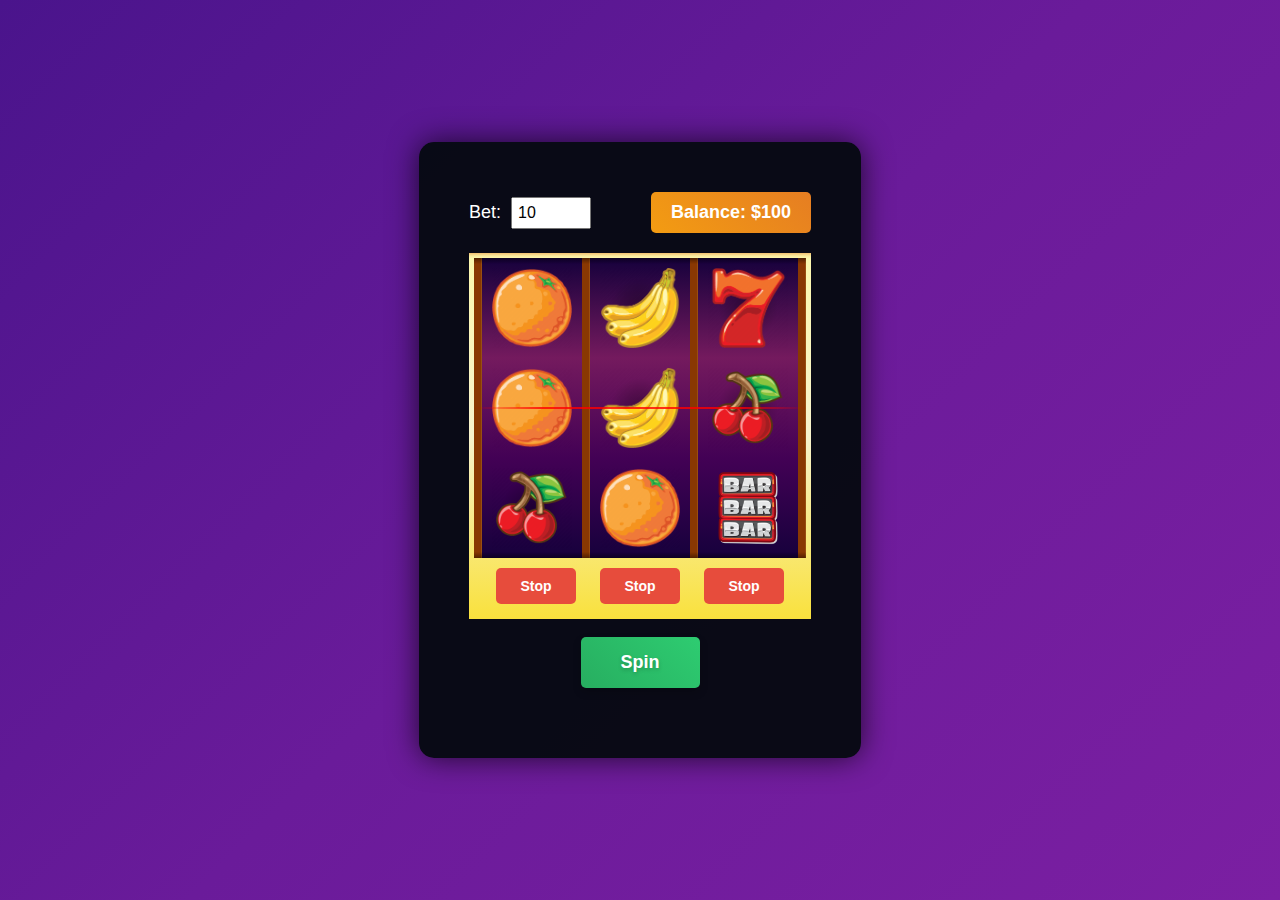
<file: index.html>
<!DOCTYPE html>
<html lang="en">
<head>
    <meta charset="UTF-8">
    <title>Sloty</title>
    <style>
        /*
 * Optimized CSS for smooth slot machine performance
 * Removed heavy background animations and effects
 */

* {
    box-sizing: border-box;
}

:root {
    --item-height: 100px;
}

body {
    margin: 0;
    font-family: Arial, sans-serif;
    min-height: 100vh;
    display: flex;
    justify-content: center;
    align-items: center;
    background: linear-gradient(135deg, #4a148c 0%, #6a1b9a 50%, #7b1fa2 100%);
    position: relative;
    overflow: hidden;
}

/*
 * Game info panel
 */
.game-info {
    display: flex;
    justify-content: space-between;
    align-items: center;
    margin-bottom: 20px;
    color: white;
    font-size: 18px;
}

.bet-controls {
    display: flex;
    align-items: center;
    gap: 10px;
}

.bet-controls label {
    color: white;
}

.bet-controls input {
    width: 80px;
    padding: 5px;
    font-size: 16px;
}

.balance {
    background: linear-gradient(45deg, #f39c12, #e67e22);
    padding: 10px 20px;
    border-radius: 5px;
    font-weight: bold;
    color: white;
}

/*
 * Buttons
 */
.start-button {
    display: block;
    margin: 1em auto;
    padding: 15px 40px;
    background: linear-gradient(45deg, #27ae60, #2ecc71);
    color: white;
    border: none;
    border-radius: 5px;
    font-size: 18px;
    font-weight: bold;
    cursor: pointer;
    transition: all 0.2s ease;
    box-shadow: 0 4px 8px rgba(0, 0, 0, 0.2);
    text-shadow: 0 2px 4px rgba(0, 0, 0, 0.2);
}

.start-button:hover:not(:disabled) {
    background: linear-gradient(45deg, #2ecc71, #27ae60);
    transform: translateY(-2px);
    box-shadow: 0 6px 12px rgba(0, 0, 0, 0.3);
}

.start-button:disabled {
    background: #7f8c8d;
    cursor: not-allowed;
    transform: none;
    box-shadow: 0 2px 4px rgba(0, 0, 0, 0.1);
}

.reel-controls {
    display: flex;
    justify-content: space-around;
    padding: 10px;
}

.reel-buttons {
    display: flex;
    flex-direction: column;
    gap: 5px;
}

.reel-button {
    padding: 10px 15px;
    min-width: 80px;
    background-color: #e74c3c;
    color: white;
    border: none;
    border-radius: 5px;
    font-size: 14px;
    cursor: pointer;
    font-weight: bold;
    transition: all 0.2s ease;
}

.reel-button:hover:not(:disabled) {
    background-color: #c0392b;
    transform: translateY(-2px);
}

.reel-button:disabled {
    background-color: #7f8c8d;
    cursor: not-allowed;
    transform: none;
}

/*
 * Payline indicator - simplified
 */
.payline {
    position: absolute;
    top: 50%;
    left: 0;
    right: 0;
    height: 2px;
    background: linear-gradient(90deg, 
        rgba(255,0,0,0) 0%,
        rgba(255,0,0,0.8) 20%,
        rgba(255,0,0,0.8) 80%,
        rgba(255,0,0,0) 100%
    );
    transform: translateY(-1px);
    z-index: 15;
}

/*
 * Win message - simplified
 */
.win-message {
    position: fixed;
    top: 5%;
    left: 50%;
    transform: translate(-50%, -50%);
    background: linear-gradient(45deg, #f1c40f, #f39c12);
    color: #2c3e50;
    padding: 20px 40px;
    border-radius: 10px;
    font-size: 24px;
    font-weight: bold;
    z-index: 1000;
    box-shadow: 0 4px 20px rgba(0, 0, 0, 0.3);
    display: none;
    max-width: 90vw;
    text-align: center;
}
/*
 * Main container - simplified
 */
#container {
    background-color: rgba(4, 9, 15, 0.95);
    padding: 50px;
    position: relative;
    width: fit-content;
    margin: auto;
    border-radius: 15px;
    box-shadow: 0 0 30px rgba(0, 0, 0, 0.7);
}

/*
 * Window styling - optimized
 */
.window {
    position: relative;
    overflow: hidden;
    height: calc(3 * var(--item-height));
}

.window::before {
    content: "";
    position: absolute;
    top: 0;
    left: 0;
    width: 100%;
    height: 6px;
    background: linear-gradient(to bottom, rgba(0, 0, 0, 0.4), transparent);
    z-index: 10;
}

.window::after {
    content: "";
    position: absolute;
    bottom: 0;
    left: 0;
    width: 100%;
    height: 6px;
    background: linear-gradient(to bottom, transparent, rgba(0, 0, 0, 0.4));
    z-index: 10;
}

.window-border {
    padding: 5px;
    background: linear-gradient(to bottom, #fcf8ad, #f8f3cd, #f9e13d);
    box-shadow: 0 6px 4px -5px #eca654 inset;
    position: relative;
    z-index: 1;
}

.window-border-container {
    position: relative;
    margin-bottom: 20px;
}

/*
 * Reels and icon styling - performance optimized
 */
.icon {
    width: 80px;
    height: var(--item-height);
    display: block;
    position: relative;
}

.outer-col {
    overflow-y: hidden;
    width: 100px;
    float: left;
    background: linear-gradient(to bottom, #16013c, #741a5e, #430155, #16013c);
    height: calc(var(--item-height) * 3);
}

.outer-spacer {
    width: 8px;
    height: 100%;
    float: left;
    border-right: 1px solid rgba(247, 206, 108, 0.15);
    background-color: #893802;
}

.col {
    padding: 0 10px;
    will-change: transform;
    transform: translateY(calc(-100% + var(--item-height) * 3));
    /* Optimized for hardware acceleration */
    backface-visibility: hidden;
    -webkit-backface-visibility: hidden;
    perspective: 1000px;
    -webkit-perspective: 1000px;
}

.col img {
    width: 100%;
    height: auto;
    margin: 10px 0;
    position: relative;
    z-index: 3;
    /* Optimize images for animation */
    image-rendering: -webkit-optimize-contrast;
    image-rendering: crisp-edges;
}

/* Simplified shadow effect - much lighter on performance */
.col .icon::after {
    content: "";
    position: absolute;
    top: 50%;
    left: 50%;
    width: 60px;
    height: 60px;
    background: radial-gradient(circle, rgba(0,0,0,0.3) 0%, transparent 70%);
    transform: translate(-50%, -50%);
    z-index: 2;
    border-radius: 50%;
}
    </style>
    <script defer>
        // Reel configurations based on the specification
const REEL_CONFIGS = {
    reel1: [
        'cherry', 'banana', 'cherry', 'orange', 'orange', 'orange', 'lucky_seven',
        'banana', 'watermelon', 'watermelon', 'tripple_bar', 'tripple_bar', 'tripple_bar',
        'cherry', 'cherry', 'watermelon', 'banana', 'banana', 'banana', 'orange', 'orange'
    ],
    reel2: [
        'orange', 'orange', 'orange', 'lucky_seven', 'cherry', 'banana', 'cherry',
        'orange', 'orange', 'lucky_seven', 'watermelon', 'watermelon', 'banana',
        'tripple_bar', 'tripple_bar', 'orange', 'cherry', 'cherry', 'banana', 'banana', 'banana'
    ],
    reel3: [
        'tripple_bar', 'banana', 'banana', 'orange', 'orange', 'orange', 'cherry',
        'banana', 'cherry', 'tripple_bar', 'orange', 'orange', 'watermelon',
        'banana', 'banana', 'orange', 'watermelon', 'tripple_bar', 'cherry', 'lucky_seven', 'cherry'
    ]
};

// Timing configuration
const REEL_STOP_INTERVAL = 3000; // 3 seconds between reel stops
const REEL_STOP_TIMES = [3000, 6000, 9000]; // Auto-stop times for each reel
const SPIN_SPEED = 25; // Constant spin speed
const SNAP_DURATION = 200; // Snap animation duration in ms
const INITIAL_SPIN_SPEED = 25; // Initial spin speed

/**
 * Win payout table
 */
const PAYOUTS = {
    cherry: { 1: 2, 2: 5, 3: 7 },
    banana: { 3: 10 },
    watermelon: { 3: 20 },
    tripple_bar: { 3: 40 },
    lucky_seven: { 3: 100 },
    other: { 3: 5 }
};

var cols;
var stopButtons = [];
var gameState = {
    balance: 100,
    isSpinning: false,
    spinStartTime: 0,
    reels: []
};
var animationId = null;

window.addEventListener('DOMContentLoaded', function(event) {
    cols = document.querySelectorAll('.col');
    
    // Initialize physics state for each reel
    for (let i = 0; i < cols.length; i++) {
        gameState.reels.push({
            position: 0,
            stopped: false,
            stopTime: null, // When this reel should stop
            isSnapping: false,
            element: cols[i], // Cache the DOM element
            canBeStoppedManually: false,
            reel_speed: INITIAL_SPIN_SPEED + 0.1 * INITIAL_SPIN_SPEED
        });
    }

    setInitialItems();
    initalizeStopButtons();
    updateBalance();
    
    // Add CSS optimization
    cols.forEach(col => {
        col.style.transition = 'none';
        col.style.willChange = 'transform';
    });
});

function setInitialItems() {
    for (let i = 0; i < cols.length; ++i) {
        let col = cols[i];
        const reelConfig = REEL_CONFIGS[`reel${i + 1}`];
        let elms = '';

        // Create 4 repetitions for smooth wrapping
        for (let rep = 0; rep < 4; rep++) {
            for (let x = 0; x < reelConfig.length; x++) {
                let icon = reelConfig[x];
                let item = '<div class="icon" data-item="' + icon + '"><img src="items/' + icon + '.png"></div>';
                elms += item;
            }
        }

        col.innerHTML = elms;
        gameState.reels[i].position = reelConfig.length * 100 * 2; // Start in middle section
    }
    
    updateReelPositions();
}

/**
 * Start spinning with predictable timing
 */
function spin(elem) {
    if (gameState.isSpinning) return;
    
    // Check bet amount
    const betAmount = parseInt(document.getElementById('betAmount').value);
    if (betAmount > gameState.balance || betAmount < 1) {
        alert('Invalid bet amount!');
        return;
    }
    
    // Deduct bet
    gameState.balance -= betAmount;
    updateBalance();
    
    // Disable spin button
    elem.setAttribute('disabled', true);
    gameState.isSpinning = true;
    gameState.spinStartTime = performance.now();

    // Reset all reels
    gameState.reels.forEach((reel, i) => {
        reel.stopped = false;
        reel.stopTime = null;
        reel.isSnapping = false;
        reel.canBeStoppedManually = (i === 0); // Only first reel can be stopped initially
        reel.element.style.transition = 'none';
    });

    // Set auto-stop times
    gameState.reels[0].stopTime = gameState.spinStartTime + REEL_STOP_TIMES[0];
    gameState.reels[1].stopTime = gameState.spinStartTime + REEL_STOP_TIMES[1];
    gameState.reels[2].stopTime = gameState.spinStartTime + REEL_STOP_TIMES[2];

    updateStopButtonStates();
    
    // Start animation
    animationId = requestAnimationFrame(animateReels);
}

/**
 * Main animation loop with predictable timing
 */
function animateReels() {
    const now = performance.now();
    let allStopped = true;

    for (let i = 0; i < gameState.reels.length; i++) {
        const reel = gameState.reels[i];

        if (!reel.stopped && !reel.isSnapping) {
            allStopped = false;

            // Check if it's time to stop this reel
            if (now >= reel.stopTime) {
                stopReelSmooth(i);
            } else {
                // Calculate current speed using gradual deceleration
                const totalTime = REEL_STOP_TIMES[i]; // Total time for this reel
                const elapsedTime = now - gameState.spinStartTime;
                const timeLeft = totalTime - elapsedTime;
                
                // Apply your equation: v_initial * (time_left / total_time)
                const currentSpeed = reel.reel_speed;
                
                reel.position -= currentSpeed;
            }
        }
    }

    updateReelPositions();

    if (allStopped) {
        // Game finished
        gameState.isSpinning = false;
        document.querySelector('.start-button').removeAttribute('disabled');
        
        // Reset all stop buttons
        stopButtons.forEach(btn => {
            btn.removeAttribute('disabled');
            btn.classList.remove('disabled-button');
        });

        setTimeout(() => {
            checkWinConditions();
        }, 200);
    } else {
        animationId = requestAnimationFrame(animateReels);
    }
}

/**
 * Smoothly stop a reel with snap-to-symbol
 */
function stopReelSmooth(reelIndex) {
    const reel = gameState.reels[reelIndex];
    if (reel.stopped || reel.isSnapping) return;

    reel.isSnapping = true;
    
    // Disable THIS reel's button immediately since it's stopping
    reel.canBeStoppedManually = false;
    
    // Enable next reel's stop button immediately (no delay!)
    if (reelIndex < gameState.reels.length - 1) {
        gameState.reels[reelIndex + 1].canBeStoppedManually = true;
    }
    
    // Update button states for both changes
    updateStopButtonStates();
    
    // Find nearest symbol position
    const reelConfig = REEL_CONFIGS[`reel${reelIndex + 1}`];
    const itemHeight = 100;
    const symbolIndex = Math.round(reel.position / itemHeight);
    const targetPosition = symbolIndex * itemHeight;
    
    // Smooth snap animation
    const startPos = reel.position;
    const distance = targetPosition - startPos;
    const startTime = performance.now();
    
    function snapAnimation(time) {
        let progress = Math.min(1, (time - startTime) / SNAP_DURATION);
        // Smooth easing out
        progress = 1 - Math.pow(1 - progress, 3);
        
        reel.position = startPos + distance * progress;
        updateSingleReelPosition(reelIndex);
        
        if (progress < 1) {
            requestAnimationFrame(snapAnimation);
        } else {
            // Reel fully stopped
            reel.stopped = true;
            reel.isSnapping = false;
        }
    }
    
    requestAnimationFrame(snapAnimation);
}

/**
 * Update stop button states based on game rules
 */
function updateStopButtonStates() {
    stopButtons.forEach((button, i) => {
        if (gameState.reels[i].canBeStoppedManually && !gameState.reels[i].stopped) {
            button.removeAttribute('disabled');
            button.classList.remove('disabled-button');
        } else {
            button.setAttribute('disabled', true);
            button.classList.add('disabled-button');
        }
    });
}

/**
 * Manual stop function - called when user presses stop button
 */
function stopReel(reelIndex) {
    if (!gameState.isSpinning || gameState.reels[reelIndex].stopped || !gameState.reels[reelIndex].canBeStoppedManually) {
        return;
    }
    
    const now = performance.now();
    
    // Stop this reel immediately
    gameState.reels[reelIndex].stopTime = now;
    
    // Update stop times for remaining reels (3 seconds from now)
    for (let i = reelIndex + 1; i < gameState.reels.length; i++) {
        if (!gameState.reels[i].stopped) {
            gameState.reels[i].stopTime = now + (REEL_STOP_INTERVAL * (i - reelIndex));
        }
    }
    
    // Disable this button immediately
    gameState.reels[reelIndex].canBeStoppedManually = false;
    updateStopButtonStates();
}

/**
 * Hardware-accelerated position updates
 */
function updateReelPositions() {
    for (let i = 0; i < cols.length; i++) {
        updateSingleReelPosition(i);
    }
}

function updateSingleReelPosition(i) {
    const reel = gameState.reels[i];
    const reelConfig = REEL_CONFIGS[`reel${i + 1}`];
    const sectionHeight = reelConfig.length * 100;
    
    let position = reel.position;
    
    // Handle smooth wrapping
    position = position % (sectionHeight * 4);
    if (position < 0) position += sectionHeight * 4;
    
    // Keep in visible range
    if (position < sectionHeight) {
        position += sectionHeight * 2;
        reel.position = position;
    } else if (position >= sectionHeight * 3) {
        position -= sectionHeight * 2;
        reel.position = position;
    }

    const translateY = -position + (2 * 100);
    reel.element.style.transform = `translate3d(0, ${translateY}px, 0)`;
}

/**
 * Get symbols on payline
 */
function getCurrentPaylineSymbols() {
    const symbols = [];
    
    for (let i = 0; i < 3; i++) {
        const reel = gameState.reels[i];
        const reelConfig = REEL_CONFIGS[`reel${i + 1}`];
        
        const sectionHeight = reelConfig.length * 100;
        const normalizedPosition = ((reel.position % sectionHeight) + sectionHeight) % sectionHeight;
        const middleIndex = Math.round(normalizedPosition / 100);
        
        const actualIndex = (middleIndex - 1 + reelConfig.length) % reelConfig.length;
        const symbolName = reelConfig[actualIndex];
        symbols.push(symbolName);
    }
    
    return symbols;
}

/**
 * Check win conditions and update balance
 */
function checkWinConditions() {
    const symbols = getCurrentPaylineSymbols();
    const betAmount = parseInt(document.getElementById('betAmount').value);
    let winAmount = 0;
    let winMessage = '';
    
    // Count cherries anywhere
    const cherryCount = symbols.filter(s => s === 'cherry').length;
    
    // Check for cherry wins
    if (cherryCount > 0) {
        winAmount = PAYOUTS.cherry[cherryCount] || PAYOUTS.cherry[3];
        winMessage = `${cherryCount} Cherry${cherryCount > 1 ? 'ies' : ''} - You win ${winAmount} credits!`;
    }
    
    // Check for three of a kind
    if (symbols[0] === symbols[1] && symbols[1] === symbols[2]) {
        const symbol = symbols[0];
        if (symbol === 'cherry') {
            // Already handled above
        } else if (symbol === 'orange') {
            winAmount = 5;
            winMessage = '3 Oranges - You win 5 credits!';
        } else if (symbol === 'banana') {
            winAmount = 10;
            winMessage = '3 Bananas - You win 10 credits!';
        } else if (symbol === 'watermelon') {
            winAmount = 20;
            winMessage = '3 Watermelons - You win 20 credits!';
        } else if (symbol === 'tripple_bar') {
            winAmount = 40;
            winMessage = '3 Triple Bars - You win 40 credits!';
        } else if (symbol === 'lucky_seven') {
            winAmount = 100;
            winMessage = '3 Sevens - You win 100 credits!';
        }
    }
    
    winAmount = Math.floor(winAmount * (betAmount / 5));
    
    if (winAmount > 0) {
        gameState.balance += winAmount;
        updateBalance();
        showWinMessage(winMessage);
    }
}

function updateBalance() {
    document.getElementById('balance').textContent = gameState.balance;
}

function showWinMessage(message) {
    const winMessageElement = document.getElementById('winMessage');
    if (winMessageElement) {
        winMessageElement.textContent = message;
        winMessageElement.style.display = 'block';
       
        setTimeout(() => {
            winMessageElement.style.display = 'none';
        }, 1500);
    }
}

function initalizeStopButtons() {
    for(var i = 1; i <= cols.length; i++) {
        const button = document.getElementById('sp' + i);
        stopButtons.push(button);
        
        button.addEventListener('click', (function(reelIndex) {
            return function() {
                stopReel(reelIndex);
            }
        })(i - 1));
    }
}
    </script>
</head>
<body>

<div id="container">
    <!-- Game Info Panel -->
    <!-- shows bet controls and balance -->
    <div class="game-info">
        <div class="bet-controls">
            <label for="betAmount">Bet:</label>
            <input type="number" id="betAmount" min="1" max="100" value="10">
        </div>
        <div class="balance">Balance: $<span id="balance">100</span></div>
    </div>

    <div class="window-border-container">
        <div class="window-border">
            <div class="window">
                <!-- payline indicates the visible middle row -->
                <div class="payline"></div>
                <div class="outer-spacer"></div>

                <!-- each outer-col contains one reel (col) -->
                <div class="outer-col">
                    <div class="col"></div>
                </div>
                <div class="outer-spacer"></div>
                <div class="outer-col">
                    <div class="col"></div>
                </div>
                <div class="outer-spacer"></div>
                <div class="outer-col">
                    <div class="col"></div>
                </div>
                <div class="outer-spacer"></div>
            </div>

        <!-- stop buttons for each reel -->
        <div class="reel-controls">
            <div class="reel-buttons">
                <button id="sp1" class="reel-button">Stop</button>
            </div>
            <div class="reel-buttons">
                <button id="sp2" class="reel-button">Stop</button>
            </div>
            <div class="reel-buttons">
                <button id="sp3" class="reel-button">Stop</button>
            </div>
        </div>
    </div>

    <!-- main spin control -->
    <input type="button" onclick="spin(this)" class="start-button" value="Spin"/>
    
    <!-- shows win text briefly -->
    <div class="win-message" id="winMessage"></div>
</div>

</body>
</html>
</file>
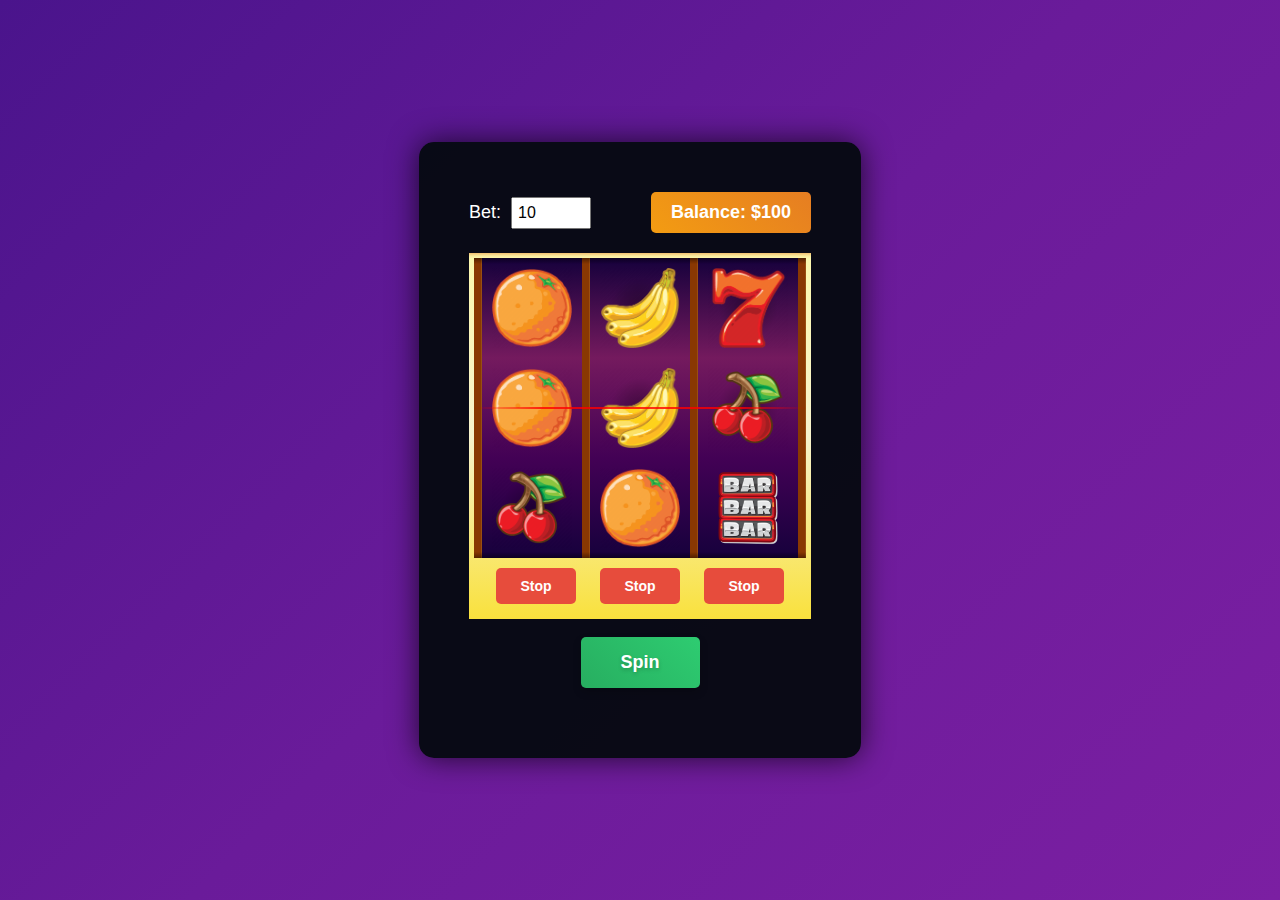
<file: index3.html>
<!DOCTYPE html>
<html lang="en">
<head>
    <meta charset="UTF-8">
    <title>Sloty</title>
    <style>
        /*
 * Optimized CSS for smooth slot machine performance
 * Removed heavy background animations and effects
 */

* {
    box-sizing: border-box;
}

:root {
    --item-height: 100px;
}

body {
    margin: 0;
    font-family: Arial, sans-serif;
    min-height: 100vh;
    display: flex;
    justify-content: center;
    align-items: center;
    background: linear-gradient(135deg, #4a148c 0%, #6a1b9a 50%, #7b1fa2 100%);
    position: relative;
    overflow: hidden;
}

/*
 * Game info panel
 */
.game-info {
    display: flex;
    justify-content: space-between;
    align-items: center;
    margin-bottom: 20px;
    color: white;
    font-size: 18px;
}

.bet-controls {
    display: flex;
    align-items: center;
    gap: 10px;
}

.bet-controls label {
    color: white;
}

.bet-controls input {
    width: 80px;
    padding: 5px;
    font-size: 16px;
}

.balance {
    background: linear-gradient(45deg, #f39c12, #e67e22);
    padding: 10px 20px;
    border-radius: 5px;
    font-weight: bold;
    color: white;
}

/*
 * Buttons
 */
.start-button {
    display: block;
    margin: 1em auto;
    padding: 15px 40px;
    background: linear-gradient(45deg, #27ae60, #2ecc71);
    color: white;
    border: none;
    border-radius: 5px;
    font-size: 18px;
    font-weight: bold;
    cursor: pointer;
    transition: all 0.2s ease;
    box-shadow: 0 4px 8px rgba(0, 0, 0, 0.2);
    text-shadow: 0 2px 4px rgba(0, 0, 0, 0.2);
}

.start-button:hover:not(:disabled) {
    background: linear-gradient(45deg, #2ecc71, #27ae60);
    transform: translateY(-2px);
    box-shadow: 0 6px 12px rgba(0, 0, 0, 0.3);
}

.start-button:disabled {
    background: #7f8c8d;
    cursor: not-allowed;
    transform: none;
    box-shadow: 0 2px 4px rgba(0, 0, 0, 0.1);
}

.reel-controls {
    display: flex;
    justify-content: space-around;
    padding: 10px;
}

.reel-buttons {
    display: flex;
    flex-direction: column;
    gap: 5px;
}

.reel-button {
    padding: 10px 15px;
    min-width: 80px;
    background-color: #e74c3c;
    color: white;
    border: none;
    border-radius: 5px;
    font-size: 14px;
    cursor: pointer;
    font-weight: bold;
    transition: all 0.2s ease;
}

.reel-button:hover:not(:disabled) {
    background-color: #c0392b;
    transform: translateY(-2px);
}

.reel-button:disabled {
    background-color: #7f8c8d;
    cursor: not-allowed;
    transform: none;
}

/*
 * Payline indicator - simplified
 */
.payline {
    position: absolute;
    top: 50%;
    left: 0;
    right: 0;
    height: 2px;
    background: linear-gradient(90deg, 
        rgba(255,0,0,0) 0%,
        rgba(255,0,0,0.8) 20%,
        rgba(255,0,0,0.8) 80%,
        rgba(255,0,0,0) 100%
    );
    transform: translateY(-1px);
    z-index: 15;
}

/*
 * Win message - simplified
 */
.win-message {
    position: fixed;
    top: 5%;
    left: 50%;
    transform: translate(-50%, -50%);
    background: linear-gradient(45deg, #f1c40f, #f39c12);
    color: #2c3e50;
    padding: 20px 40px;
    border-radius: 10px;
    font-size: 24px;
    font-weight: bold;
    z-index: 1000;
    box-shadow: 0 4px 20px rgba(0, 0, 0, 0.3);
    display: none;
    max-width: 90vw;
    text-align: center;
}
/*
 * Main container - simplified
 */
#container {
    background-color: rgba(4, 9, 15, 0.95);
    padding: 50px;
    position: relative;
    width: fit-content;
    margin: auto;
    border-radius: 15px;
    box-shadow: 0 0 30px rgba(0, 0, 0, 0.7);
}

/*
 * Window styling - optimized
 */
.window {
    position: relative;
    overflow: hidden;
    height: calc(3 * var(--item-height));
}

.window::before {
    content: "";
    position: absolute;
    top: 0;
    left: 0;
    width: 100%;
    height: 6px;
    background: linear-gradient(to bottom, rgba(0, 0, 0, 0.4), transparent);
    z-index: 10;
}

.window::after {
    content: "";
    position: absolute;
    bottom: 0;
    left: 0;
    width: 100%;
    height: 6px;
    background: linear-gradient(to bottom, transparent, rgba(0, 0, 0, 0.4));
    z-index: 10;
}

.window-border {
    padding: 5px;
    background: linear-gradient(to bottom, #fcf8ad, #f8f3cd, #f9e13d);
    box-shadow: 0 6px 4px -5px #eca654 inset;
    position: relative;
    z-index: 1;
}

.window-border-container {
    position: relative;
    margin-bottom: 20px;
}

/*
 * Reels and icon styling - performance optimized
 */
.icon {
    width: 80px;
    height: var(--item-height);
    display: block;
    position: relative;
}

.outer-col {
    overflow-y: hidden;
    width: 100px;
    float: left;
    background: linear-gradient(to bottom, #16013c, #741a5e, #430155, #16013c);
    height: calc(var(--item-height) * 3);
}

.outer-spacer {
    width: 8px;
    height: 100%;
    float: left;
    border-right: 1px solid rgba(247, 206, 108, 0.15);
    background-color: #893802;
}

.col {
    padding: 0 10px;
    will-change: transform;
    transform: translateY(calc(-100% + var(--item-height) * 3));
    /* Optimized for hardware acceleration */
    backface-visibility: hidden;
    -webkit-backface-visibility: hidden;
    perspective: 1000px;
    -webkit-perspective: 1000px;
}

.col img {
    width: 100%;
    height: auto;
    margin: 10px 0;
    position: relative;
    z-index: 3;
    /* Optimize images for animation */
    image-rendering: -webkit-optimize-contrast;
    image-rendering: crisp-edges;
}

/* Simplified shadow effect - much lighter on performance */
.col .icon::after {
    content: "";
    position: absolute;
    top: 50%;
    left: 50%;
    width: 60px;
    height: 60px;
    background: radial-gradient(circle, rgba(0,0,0,0.3) 0%, transparent 70%);
    transform: translate(-50%, -50%);
    z-index: 2;
    border-radius: 50%;
}
    </style>
    <script defer>
        // Simple Sound Manager using Web Audio API (no external files)
        const Sound = (() => {
            let ctx = null;
            const ensureCtx = () => {
                if (!ctx) ctx = new (window.AudioContext || window.webkitAudioContext)();
                if (ctx.state === 'suspended') ctx.resume();
                return ctx;
            };

            const playTone = ({ freq = 440, type = 'sine', duration = 120, gain = 0.05, startFreq, endFreq }) => {
                const ac = ensureCtx();
                const osc = ac.createOscillator();
                const g = ac.createGain();
                osc.type = type;
                const now = ac.currentTime;
                if (startFreq && endFreq) {
                    osc.frequency.setValueAtTime(startFreq, now);
                    // Use an exponential ramp for a pleasing glide
                    const endTime = now + duration / 1000;
                    osc.frequency.exponentialRampToValueAtTime(Math.max(1, endFreq), endTime);
                } else {
                    osc.frequency.setValueAtTime(freq, now);
                }
                g.gain.setValueAtTime(Math.max(0.0005, gain), now);
                // Quick decay envelope
                g.gain.exponentialRampToValueAtTime(0.0001, now + duration / 1000);
                osc.connect(g);
                g.connect(ac.destination);
                osc.start(now);
                osc.stop(now + duration / 1000 + 0.02);
            };

            const playSpinStart = () => {
                // Short whoosh: downward sawtooth glide
                playTone({ type: 'sawtooth', startFreq: 900, endFreq: 220, duration: 280, gain: 0.06 });
            };

            const playReelStop = () => {
                // Snappy tick
                playTone({ type: 'square', freq: 650, duration: 70, gain: 0.05 });
            };

            const playWin = () => {
                // Quick triumphant arpeggio
                const ac = ensureCtx();
                const notes = [523.25, 659.25, 783.99]; // C5, E5, G5
                const start = ac.currentTime;
                notes.forEach((f, i) => {
                    setTimeout(() => playTone({ type: 'triangle', freq: f, duration: 140, gain: 0.05 }), i * 90);
                });
            };

            const playLose = () => {
                // Soft thud
                playTone({ type: 'sine', freq: 140, duration: 160, gain: 0.04 });
            };

            return { playSpinStart, playReelStop, playWin, playLose, _ensureCtx: ensureCtx };
        })();
        // Reel configurations based on the specification
const REEL_CONFIGS = {
    reel1: [
        'cherry', 'banana', 'cherry', 'orange', 'orange', 'orange', 'lucky_seven',
        'banana', 'watermelon', 'watermelon', 'tripple_bar', 'tripple_bar', 'tripple_bar',
        'cherry', 'cherry', 'watermelon', 'banana', 'banana', 'banana', 'orange', 'orange'
    ],
    reel2: [
        'orange', 'orange', 'orange', 'lucky_seven', 'cherry', 'banana', 'cherry',
        'orange', 'orange', 'lucky_seven', 'watermelon', 'watermelon', 'banana',
        'tripple_bar', 'tripple_bar', 'orange', 'cherry', 'cherry', 'banana', 'banana', 'banana'
    ],
    reel3: [
        'tripple_bar', 'banana', 'banana', 'orange', 'orange', 'orange', 'cherry',
        'banana', 'cherry', 'tripple_bar', 'orange', 'orange', 'watermelon',
        'banana', 'banana', 'orange', 'watermelon', 'tripple_bar', 'cherry', 'lucky_seven', 'cherry'
    ]
};

// Timing configuration
const REEL_STOP_INTERVAL = 3000; // 3 seconds between reel stops
const REEL_STOP_TIMES = [3000, 6000, 9000]; // Auto-stop times for each reel
const SPIN_SPEED = 25; // Constant spin speed
const SNAP_DURATION = 200; // Snap animation duration in ms
const INITIAL_SPIN_SPEED = 25; // Initial spin speed

/**
 * Win payout table
 */
const PAYOUTS = {
    cherry: { 1: 2, 2: 5, 3: 7 },
    banana: { 3: 10 },
    watermelon: { 3: 20 },
    tripple_bar: { 3: 40 },
    lucky_seven: { 3: 100 },
    other: { 3: 5 }
};

var cols;
var stopButtons = [];
var gameState = {
    balance: 100,
    isSpinning: false,
    spinStartTime: 0,
    reels: []
};
var animationId = null;

window.addEventListener('DOMContentLoaded', function(event) {
    cols = document.querySelectorAll('.col');
    
    // Initialize physics state for each reel
    for (let i = 0; i < cols.length; i++) {
        gameState.reels.push({
            position: 0,
            stopped: false,
            stopTime: null, // When this reel should stop
            isSnapping: false,
            element: cols[i], // Cache the DOM element
            canBeStoppedManually: false,
            reel_speed: INITIAL_SPIN_SPEED + 0.1 * INITIAL_SPIN_SPEED
        });
    }

    setInitialItems();
    initalizeStopButtons();
    updateBalance();
    
    // Add CSS optimization
    cols.forEach(col => {
        col.style.transition = 'none';
        col.style.willChange = 'transform';
    });
});

function setInitialItems() {
    for (let i = 0; i < cols.length; ++i) {
        let col = cols[i];
        const reelConfig = REEL_CONFIGS[`reel${i + 1}`];
        let elms = '';

        // Create 4 repetitions for smooth wrapping
        for (let rep = 0; rep < 4; rep++) {
            for (let x = 0; x < reelConfig.length; x++) {
                let icon = reelConfig[x];
                let item = '<div class="icon" data-item="' + icon + '"><img src="items/' + icon + '.png"></div>';
                elms += item;
            }
        }

        col.innerHTML = elms;
        gameState.reels[i].position = reelConfig.length * 100 * 2; // Start in middle section
    }
    
    updateReelPositions();
}

/**
 * Start spinning with predictable timing
 */
function spin(elem) {
    if (gameState.isSpinning) return;
    
    // Check bet amount
    const betAmount = parseInt(document.getElementById('betAmount').value);
    if (betAmount > gameState.balance || betAmount < 1) {
        alert('Invalid bet amount!');
        return;
    }
    
    // Deduct bet
    gameState.balance -= betAmount;
    updateBalance();
    
    // Disable spin button
    elem.setAttribute('disabled', true);
    gameState.isSpinning = true;
    gameState.spinStartTime = performance.now();

    // Reset all reels
    gameState.reels.forEach((reel, i) => {
        reel.stopped = false;
        reel.stopTime = null;
        reel.isSnapping = false;
        reel.canBeStoppedManually = (i === 0); // Only first reel can be stopped initially
        reel.element.style.transition = 'none';
    });

    // Set auto-stop times
    gameState.reels[0].stopTime = gameState.spinStartTime + REEL_STOP_TIMES[0];
    gameState.reels[1].stopTime = gameState.spinStartTime + REEL_STOP_TIMES[1];
    gameState.reels[2].stopTime = gameState.spinStartTime + REEL_STOP_TIMES[2];

    updateStopButtonStates();
    
    // Prime audio on user interaction and play spin sound
    try { Sound._ensureCtx(); Sound.playSpinStart(); } catch (e) {}

    // Start animation
    animationId = requestAnimationFrame(animateReels);
}

/**
 * Main animation loop with predictable timing
 */
function animateReels() {
    const now = performance.now();
    let allStopped = true;

    for (let i = 0; i < gameState.reels.length; i++) {
        const reel = gameState.reels[i];

        if (!reel.stopped && !reel.isSnapping) {
            allStopped = false;

            // Check if it's time to stop this reel
            if (now >= reel.stopTime) {
                stopReelSmooth(i);
            } else {
                // Calculate current speed using gradual deceleration
                const totalTime = REEL_STOP_TIMES[i]; // Total time for this reel
                const elapsedTime = now - gameState.spinStartTime;
                const timeLeft = totalTime - elapsedTime;
                
                // Apply your equation: v_initial * (time_left / total_time)
                const currentSpeed = reel.reel_speed;
                
                reel.position -= currentSpeed;
            }
        }
    }

    updateReelPositions();

    if (allStopped) {
        // Game finished
        gameState.isSpinning = false;
        document.querySelector('.start-button').removeAttribute('disabled');
        
        // Reset all stop buttons
        stopButtons.forEach(btn => {
            btn.removeAttribute('disabled');
            btn.classList.remove('disabled-button');
        });

        setTimeout(() => {
            checkWinConditions();
        }, 200);
    } else {
        animationId = requestAnimationFrame(animateReels);
    }
}

/**
 * Smoothly stop a reel with snap-to-symbol
 */
function stopReelSmooth(reelIndex) {
    const reel = gameState.reels[reelIndex];
    if (reel.stopped || reel.isSnapping) return;

    reel.isSnapping = true;
    
    // Disable THIS reel's button immediately since it's stopping
    reel.canBeStoppedManually = false;
    
    // Enable next reel's stop button immediately (no delay!)
    if (reelIndex < gameState.reels.length - 1) {
        gameState.reels[reelIndex + 1].canBeStoppedManually = true;
    }
    
    // Update button states for both changes
    updateStopButtonStates();
    
    // Find nearest symbol position
    const reelConfig = REEL_CONFIGS[`reel${reelIndex + 1}`];
    const itemHeight = 100;
    const symbolIndex = Math.round(reel.position / itemHeight);
    const targetPosition = symbolIndex * itemHeight;
    
    // Smooth snap animation
    const startPos = reel.position;
    const distance = targetPosition - startPos;
    const startTime = performance.now();
    
    function snapAnimation(time) {
        let progress = Math.min(1, (time - startTime) / SNAP_DURATION);
        // Smooth easing out
        progress = 1 - Math.pow(1 - progress, 3);
        
        reel.position = startPos + distance * progress;
        updateSingleReelPosition(reelIndex);
        
        if (progress < 1) {
            requestAnimationFrame(snapAnimation);
        } else {
            // Reel fully stopped
            reel.stopped = true;
            reel.isSnapping = false;
            // Play reel stop tick
            try { Sound.playReelStop(); } catch (e) {}
        }
    }
    
    requestAnimationFrame(snapAnimation);
}

/**
 * Update stop button states based on game rules
 */
function updateStopButtonStates() {
    stopButtons.forEach((button, i) => {
        if (gameState.reels[i].canBeStoppedManually && !gameState.reels[i].stopped) {
            button.removeAttribute('disabled');
            button.classList.remove('disabled-button');
        } else {
            button.setAttribute('disabled', true);
            button.classList.add('disabled-button');
        }
    });
}

/**
 * Manual stop function - called when user presses stop button
 */
function stopReel(reelIndex) {
    if (!gameState.isSpinning || gameState.reels[reelIndex].stopped || !gameState.reels[reelIndex].canBeStoppedManually) {
        return;
    }
    
    const now = performance.now();
    
    // Stop this reel immediately
    gameState.reels[reelIndex].stopTime = now;
    
    // Update stop times for remaining reels (3 seconds from now)
    for (let i = reelIndex + 1; i < gameState.reels.length; i++) {
        if (!gameState.reels[i].stopped) {
            gameState.reels[i].stopTime = now + (REEL_STOP_INTERVAL * (i - reelIndex));
        }
    }
    
    // Disable this button immediately
    gameState.reels[reelIndex].canBeStoppedManually = false;
    updateStopButtonStates();
}

/**
 * Hardware-accelerated position updates
 */
function updateReelPositions() {
    for (let i = 0; i < cols.length; i++) {
        updateSingleReelPosition(i);
    }
}

function updateSingleReelPosition(i) {
    const reel = gameState.reels[i];
    const reelConfig = REEL_CONFIGS[`reel${i + 1}`];
    const sectionHeight = reelConfig.length * 100;
    
    let position = reel.position;
    
    // Handle smooth wrapping
    position = position % (sectionHeight * 4);
    if (position < 0) position += sectionHeight * 4;
    
    // Keep in visible range
    if (position < sectionHeight) {
        position += sectionHeight * 2;
        reel.position = position;
    } else if (position >= sectionHeight * 3) {
        position -= sectionHeight * 2;
        reel.position = position;
    }

    const translateY = -position + (2 * 100);
    reel.element.style.transform = `translate3d(0, ${translateY}px, 0)`;
}

/**
 * Get symbols on payline
 */
function getCurrentPaylineSymbols() {
    const symbols = [];
    
    for (let i = 0; i < 3; i++) {
        const reel = gameState.reels[i];
        const reelConfig = REEL_CONFIGS[`reel${i + 1}`];
        
        const sectionHeight = reelConfig.length * 100;
        const normalizedPosition = ((reel.position % sectionHeight) + sectionHeight) % sectionHeight;
        const middleIndex = Math.round(normalizedPosition / 100);
        
        const actualIndex = (middleIndex - 1 + reelConfig.length) % reelConfig.length;
        const symbolName = reelConfig[actualIndex];
        symbols.push(symbolName);
    }
    
    return symbols;
}

/**
 * Check win conditions and update balance
 */
function checkWinConditions() {
    const symbols = getCurrentPaylineSymbols();
    const betAmount = parseInt(document.getElementById('betAmount').value);
    let winAmount = 0;
    let winMessage = '';
    
    // Count cherries anywhere
    const cherryCount = symbols.filter(s => s === 'cherry').length;
    
    // Check for cherry wins
    if (cherryCount > 0) {
        winAmount = PAYOUTS.cherry[cherryCount] || PAYOUTS.cherry[3];
        winMessage = `${cherryCount} Cherry${cherryCount > 1 ? 'ies' : ''} - You win ${winAmount} credits!`;
    }
    
    // Check for three of a kind
    if (symbols[0] === symbols[1] && symbols[1] === symbols[2]) {
        const symbol = symbols[0];
        if (symbol === 'cherry') {
            // Already handled above
        } else if (symbol === 'orange') {
            winAmount = 5;
            winMessage = '3 Oranges - You win 5 credits!';
        } else if (symbol === 'banana') {
            winAmount = 10;
            winMessage = '3 Bananas - You win 10 credits!';
        } else if (symbol === 'watermelon') {
            winAmount = 20;
            winMessage = '3 Watermelons - You win 20 credits!';
        } else if (symbol === 'tripple_bar') {
            winAmount = 40;
            winMessage = '3 Triple Bars - You win 40 credits!';
        } else if (symbol === 'lucky_seven') {
            winAmount = 100;
            winMessage = '3 Sevens - You win 100 credits!';
        }
    }
    
    winAmount = Math.floor(winAmount * (betAmount / 5));
    
    if (winAmount > 0) {
        gameState.balance += winAmount;
        updateBalance();
        showWinMessage(winMessage);
        try { Sound.playWin(); } catch (e) {}
    } else {
        // Subtle feedback on loss
        try { Sound.playLose(); } catch (e) {}
    }
}

function updateBalance() {
    document.getElementById('balance').textContent = gameState.balance;
}

function showWinMessage(message) {
    const winMessageElement = document.getElementById('winMessage');
    if (winMessageElement) {
        winMessageElement.textContent = message;
        winMessageElement.style.display = 'block';
       
        setTimeout(() => {
            winMessageElement.style.display = 'none';
        }, 1500);
    }
}

function initalizeStopButtons() {
    for(var i = 1; i <= cols.length; i++) {
        const button = document.getElementById('sp' + i);
        stopButtons.push(button);
        
        button.addEventListener('click', (function(reelIndex) {
            return function() {
                stopReel(reelIndex);
            }
        })(i - 1));
    }
}
    </script>
</head>
<body>

<div id="container">
    <!-- Game Info Panel -->
    <!-- shows bet controls and balance -->
    <div class="game-info">
        <div class="bet-controls">
            <label for="betAmount">Bet:</label>
            <input type="number" id="betAmount" min="1" max="100" value="10">
        </div>
        <div class="balance">Balance: $<span id="balance">100</span></div>
    </div>

    <div class="window-border-container">
        <div class="window-border">
            <div class="window">
                <!-- payline indicates the visible middle row -->
                <div class="payline"></div>
                <div class="outer-spacer"></div>

                <!-- each outer-col contains one reel (col) -->
                <div class="outer-col">
                    <div class="col"></div>
                </div>
                <div class="outer-spacer"></div>
                <div class="outer-col">
                    <div class="col"></div>
                </div>
                <div class="outer-spacer"></div>
                <div class="outer-col">
                    <div class="col"></div>
                </div>
                <div class="outer-spacer"></div>
            </div>

        <!-- stop buttons for each reel -->
        <div class="reel-controls">
            <div class="reel-buttons">
                <button id="sp1" class="reel-button">Stop</button>
            </div>
            <div class="reel-buttons">
                <button id="sp2" class="reel-button">Stop</button>
            </div>
            <div class="reel-buttons">
                <button id="sp3" class="reel-button">Stop</button>
            </div>
        </div>
    </div>

    <!-- main spin control -->
    <input type="button" onclick="spin(this)" class="start-button" value="Spin"/>
    
    <!-- shows win text briefly -->
    <div class="win-message" id="winMessage"></div>
</div>

</body>
</html>
</file>
